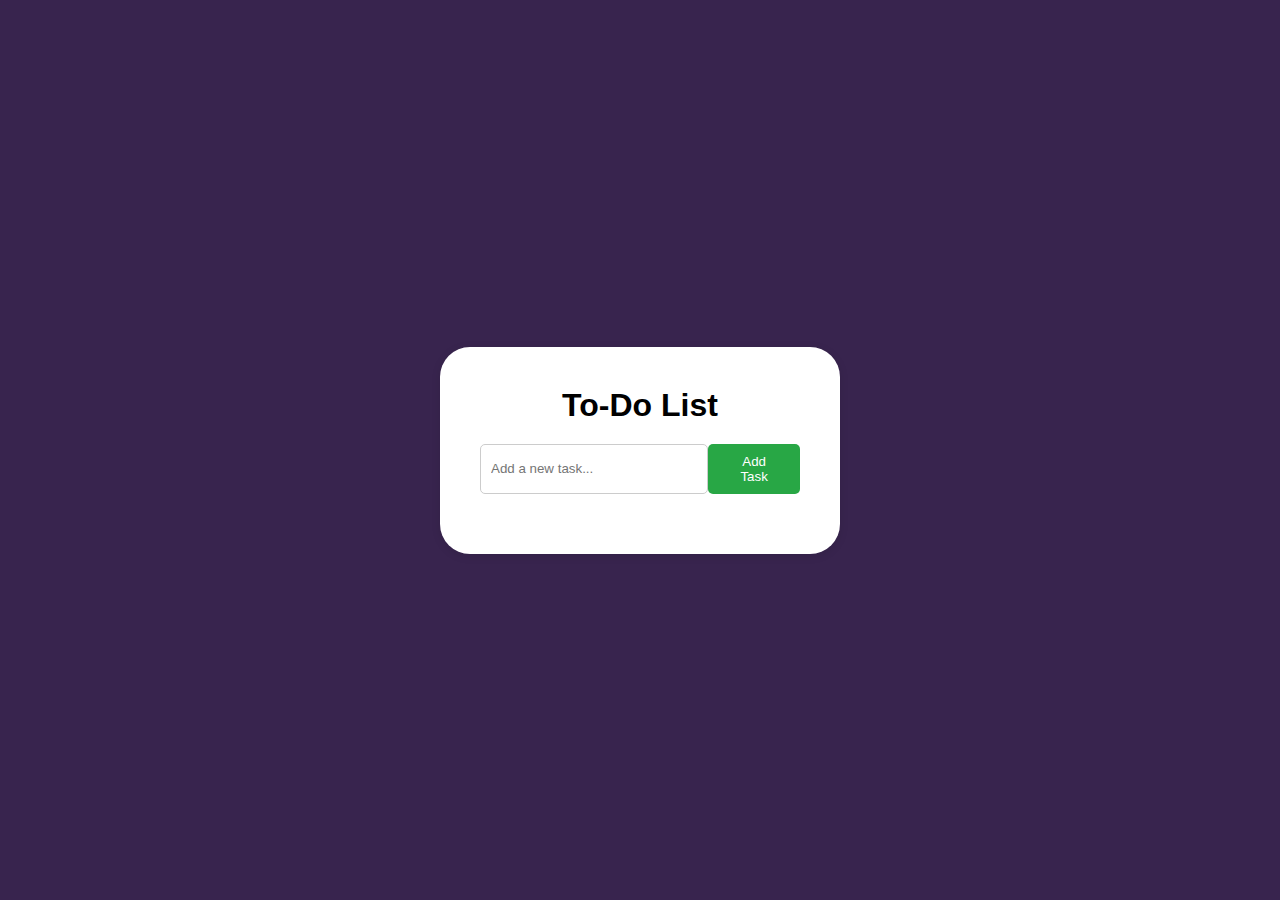
<file: todolist/todo.html>
<!DOCTYPE html>
<html lang="en">
<head>
    <meta charset="UTF-8">
    <meta name="viewport" content="width=device-width, initial-scale=1.0">
    <title>To-Do List</title>
    <link rel="stylesheet" href="todostyle.css">
</head>
<body>
    <div class="container">
        <h1>To-Do List</h1>
        <div class="input-area">
            <input type="text" id="taskInput" placeholder="Add a new task...">
            <button id="addTaskBtn">Add Task</button>
        </div>
        <ul id="taskList"></ul>
    </div>
    
    <script src="app.js"></script>
</body>
</html>
</file>
<file: todolist/todostyle.css>
* {
    margin: 0;
    padding: 0;
    box-sizing: border-box;
}

body {
    font-family: Arial, sans-serif;
    background-color: #1e0837e2;
    display: flex;
    justify-content: center;
    align-items: center;
    height: 100vh;
}

.container {
    background-color: white;
    padding: 40px;
    border-radius: 30px;
    box-shadow: 0 2px 10px rgba(0, 0, 0, 0.1);
    width: 400px;
}

h1 {
    text-align: center;
    margin-bottom: 20px;
}

.input-area {
    display: flex;
    justify-content: space-between;
    margin-bottom: 20px;
}

#taskInput {
    width: 75%;
    padding: 10px;
    border: 1px solid #ccc;
    border-radius: 5px;
}

#addTaskBtn {
    padding: 10px 20px;
    border: none;
    background-color: #28a745;
    color: white;
    border-radius: 5px;
    cursor: pointer;
}

#taskList {
    list-style: none;
}

.task-item {
    padding: 10px;
    margin-bottom: 10px;
    background-color: #f9f9f9;
    border-radius: 5px;
    display: flex;
    justify-content: space-between;
    align-items: center;
}

.task-item button {
    background-color: #dc3545;
    color: white;
    border: none;
    padding: 5px 10px;
    cursor: pointer;
    border-radius: 5px;
}

.task-item button.edit-btn {
    background-color: #ffc107;
    margin-right: 5px;
}
</file>
